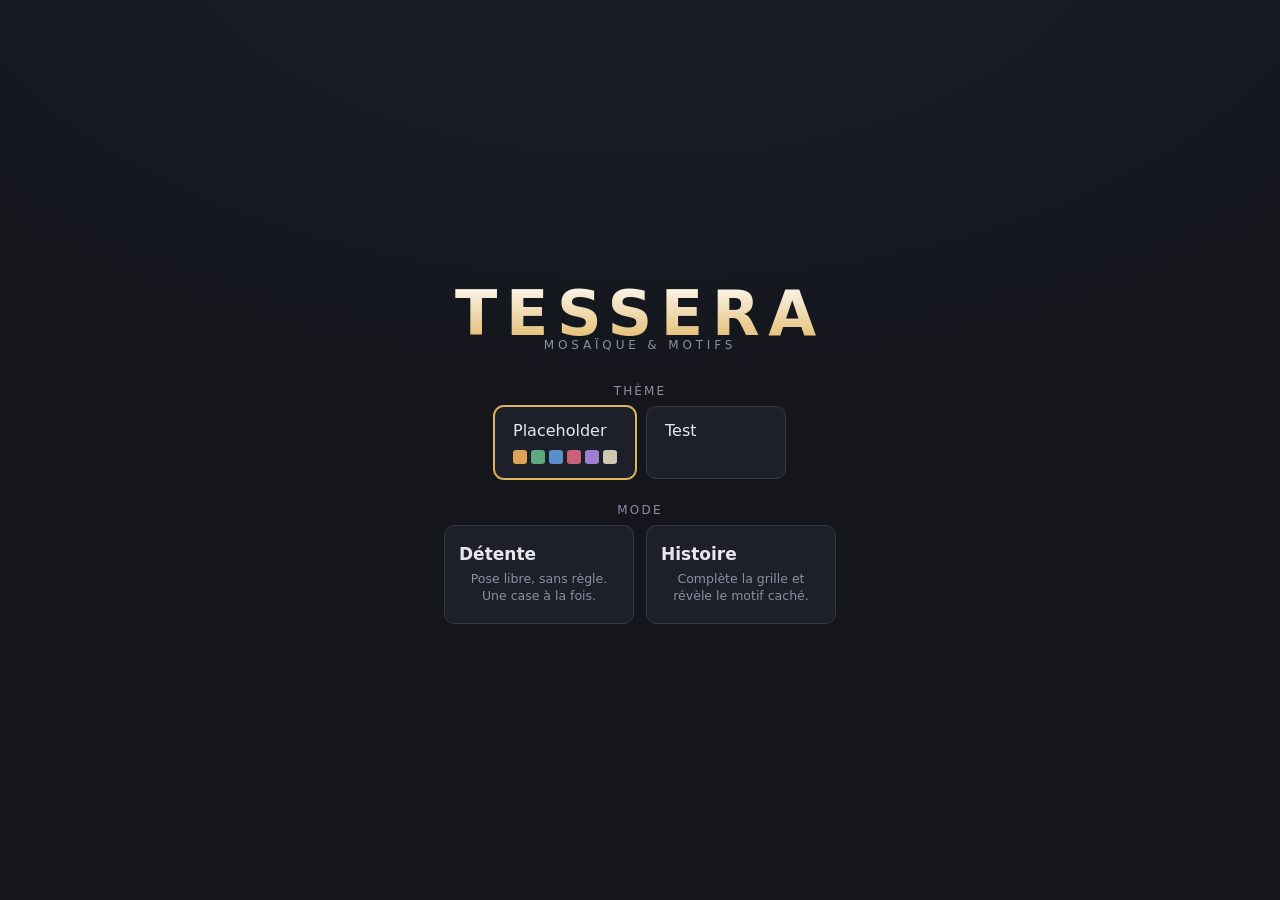
<file: index.html>
<!DOCTYPE html>
<html lang="fr">
<head>
<meta charset="utf-8">
<meta name="viewport" content="width=device-width, initial-scale=1, maximum-scale=1, user-scalable=no, viewport-fit=cover">
<title>Tessera</title>
<meta name="description" content="Tessera — jeu de mosaïque à motifs.">
<meta name="theme-color" content="#14161c">
<link rel="manifest" href="manifest.webmanifest">
<link rel="apple-touch-icon" href="icons/icon-192.png">
<link rel="icon" href="icons/icon-192.png">
<link rel="stylesheet" href="css/styles.css">
</head>
<body>
<div class="app">

  <!-- ACCUEIL -->
  <section id="home">
    <div>
      <div class="brand">TESSERA</div>
      <div class="brand-sub">mosaïque &amp; motifs</div>
      <div class="app-version" id="appVersion"></div>
    </div>
    <div>
      <div class="card-label">Thème</div>
      <div class="themes" id="themes"></div>
    </div>
    <div>
      <div class="card-label">Mode</div>
      <div class="modes">
        <button class="mode-btn" data-mode="detente"><b>Détente</b><span>Pose libre, sans règle. Une case à la fois.</span></button>
        <button class="mode-btn" data-mode="histoire"><b>Histoire</b><span>Complète la grille et révèle le motif caché.</span></button>
      </div>
    </div>
  </section>

  <!-- JEU -->
  <section id="game" class="hidden">
    <div class="topbar">
      <button class="back" id="backBtn" aria-label="Accueil">←</button>
      <span class="title" id="gameTitle">TESSERA</span>
      <span class="mode-tag" id="modeTag"></span>
      <button class="icon-btn" id="captureBtn" aria-label="Capturer la grille" title="Enregistrer une image">📷</button>
    </div>

    <div class="board-wrap" id="boardWrap"></div>

    <div class="hud" id="hud">
      <div class="slots" id="slots"></div>
      <div class="hud-divider"></div>
      <div class="resbar" id="resbar">
        <button class="res mk" id="resSmash" title="Marteau"><span class="ico">🔨</span><span class="val mono" id="valC">0</span></button>
        <div class="res es"><span class="ico">❖</span><span class="val mono" id="valS">0</span></div>
        <div class="res ec">
          <span class="ico">✦</span><span class="cubes" id="cubesE"></span>
          <div class="cubes-zoom" id="cubesZoom"></div>
        </div>
      </div>
    </div>

    <div class="actions" id="actions">
      <button class="drawer-handle" id="atelierToggle"></button>
      <div class="act-row">
        <button class="act" id="convBtn"><b>❖</b><span class="cost">2✦→❖</span></button>
        <button class="act" id="rerollBtn"><b>↻</b><span class="cost">1🔨</span></button>
        <button class="act" id="modBtn"><b>✎</b><span class="cost">recolore</span></button>
        <button class="act" id="createBtn"><b>＋</b><span class="cost">1❖+✦</span></button>
      </div>
    </div>

    <div class="atelier hidden" id="paletteWrap">
      <div class="head"><span class="t">Couleur</span><span class="t">pose libre</span></div>
      <div class="palette" id="palette"></div>
    </div>

    <div class="status" id="status"></div>
  </section>
</div>

<!-- Voile Histoire -->
<div class="veil hidden" id="storyVeil">
  <div class="panel">
    <h2 id="storyTitle"></h2>
    <div class="art" id="storyArt">[ illustration à venir ]</div>
    <p id="storyText"></p>
    <div class="row"><button class="btn primary" id="storyNext">Continuer</button></div>
  </div>
</div>

<!-- Voile Éditeur -->
<div class="veil hidden" id="editVeil">
  <div class="panel">
    <h2 id="editTitle">Modifier la tesselle</h2>
    <div class="picker-hint" id="pkHint"></div>
    <div class="editor" id="editor"></div>
    <div class="picker" id="picker"></div>
    <div class="edit-cost" id="editCost"></div>
    <div class="row">
      <button class="btn" id="editCancel">Annuler</button>
      <button class="btn primary" id="editOk">Valider</button>
    </div>
  </div>
</div>

<script type="module" src="js/main.js"></script>
</body>
</html>
</file>
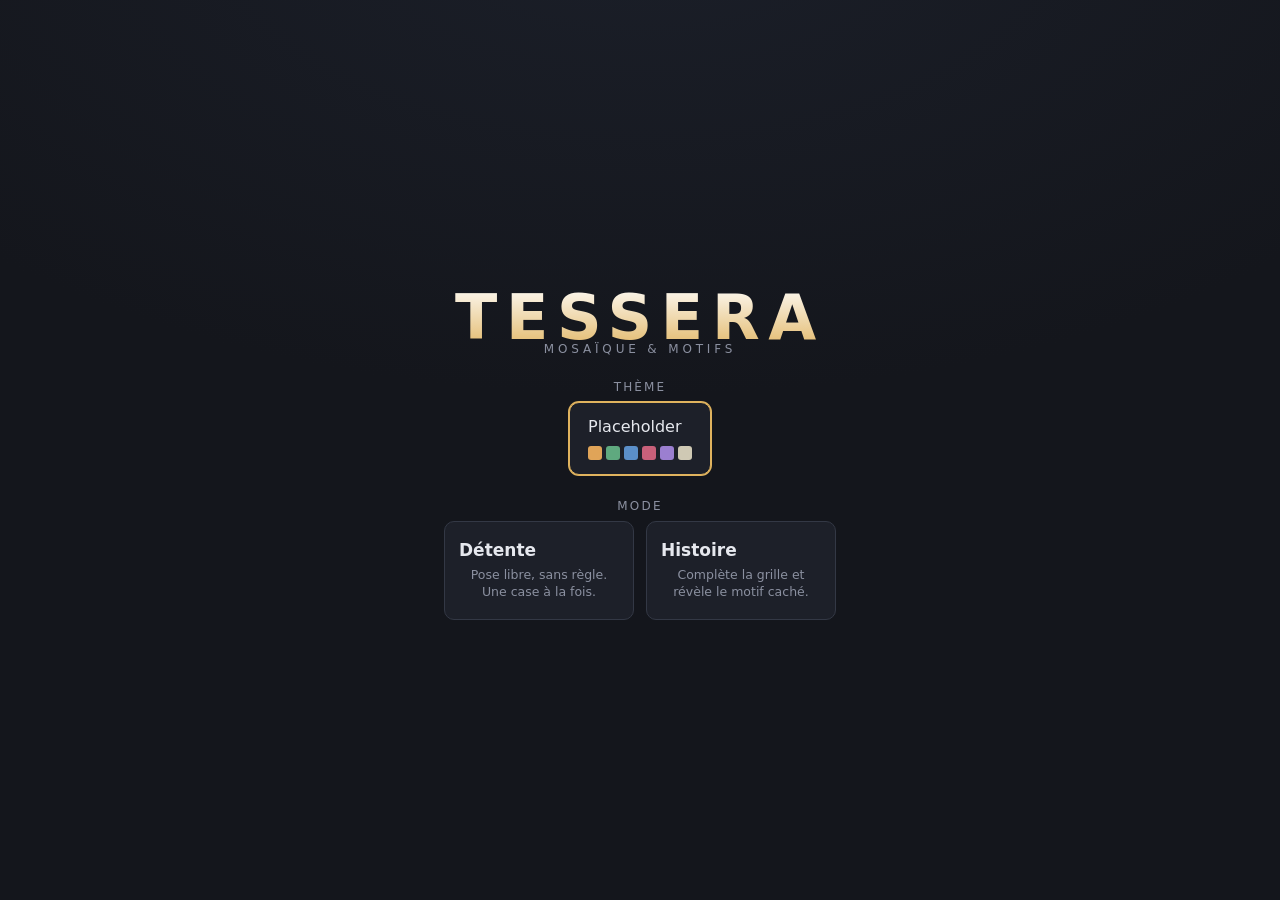
<file: docs/index_poc.html>
<!DOCTYPE html>
<html lang="fr">
<head>
<meta charset="utf-8">
<meta name="viewport" content="width=device-width, initial-scale=1, maximum-scale=1, user-scalable=no, viewport-fit=cover">
<title>Tessera</title>
<style>
  :root{
    --ink:#14161c; --surface:#1d2029; --surface-2:#252934;
    --line:#333845; --line-soft:#2a2f3a;
    --txt:#e6e8ee; --muted:#8b90a0;
    --eclat:#e0b35e; --marteau:#7fa8c9; --essence:#a98fd6;
    --ok:#5fa97f; --bad:#c8607a;
    --radius:10px; --shadow:0 6px 22px rgba(0,0,0,.45);
  }
  *{box-sizing:border-box}
  html,body{margin:0;height:100%}
  body{
    background:radial-gradient(120% 90% at 50% -10%,#1b1f29 0%,var(--ink) 60%);
    color:var(--txt); font-family:"Inter",system-ui,-apple-system,"Segoe UI",sans-serif;
    -webkit-tap-highlight-color:transparent; overscroll-behavior:none;
    display:flex; justify-content:center;
  }
  .app{width:100%;max-width:460px;height:100dvh;display:flex;flex-direction:column;
    padding:8px;gap:7px;overflow:hidden}
  .mono{font-variant-numeric:tabular-nums}
  h1,h2{margin:0;font-weight:650;letter-spacing:.02em}
  button{font:inherit;color:inherit;border:0;background:none;cursor:pointer}
  .hidden{display:none!important}

  /* Accueil */
  #home{flex:1;display:flex;flex-direction:column;justify-content:center;gap:24px;text-align:center}
  .brand{font-size:clamp(40px,14vw,62px);font-weight:750;letter-spacing:.14em;
    background:linear-gradient(180deg,#fff,var(--eclat));-webkit-background-clip:text;background-clip:text;color:transparent}
  .brand-sub{color:var(--muted);letter-spacing:.32em;font-size:12px;text-transform:uppercase;margin-top:-12px}
  .card-label{color:var(--muted);font-size:12px;letter-spacing:.18em;text-transform:uppercase;margin-bottom:8px}
  .themes{display:flex;gap:10px;justify-content:center;flex-wrap:wrap}
  .theme-card{background:var(--surface);border:1px solid var(--line);border-radius:var(--radius);
    padding:14px 18px;display:flex;flex-direction:column;gap:10px;min-width:140px}
  .theme-card[aria-pressed="true"]{border-color:var(--eclat);box-shadow:0 0 0 1px var(--eclat)}
  .swatches{display:flex;gap:4px;justify-content:center}
  .swatches i{width:14px;height:14px;border-radius:3px;display:block}
  .modes{display:flex;gap:12px;justify-content:center}
  .mode-btn{flex:1;max-width:190px;background:var(--surface);border:1px solid var(--line);border-radius:var(--radius);
    padding:18px 14px;display:flex;flex-direction:column;gap:6px;transition:.15s}
  .mode-btn:active{transform:scale(.98)}
  .mode-btn:hover{border-color:var(--marteau)}
  .mode-btn b{font-size:17px}
  .mode-btn span{color:var(--muted);font-size:12.5px;line-height:1.4}

  /* Jeu */
  #game{flex:1;display:flex;flex-direction:column;gap:7px;min-height:0}
  .topbar{display:flex;align-items:center;gap:10px;flex:0 0 auto}
  .back{padding:5px 9px;border:1px solid var(--line);border-radius:8px;color:var(--muted);font-size:13px}
  .topbar .title{font-weight:700;letter-spacing:.12em;font-size:15px}
  .topbar .mode-tag{margin-left:auto;color:var(--muted);font-size:11px;letter-spacing:.14em;text-transform:uppercase}

  .board-wrap{flex:1 1 auto;min-height:0;display:flex;align-items:center;justify-content:center}
  .grid{height:100%;max-width:100%;display:grid;gap:4px;background:var(--surface);padding:4px;
    border:1px solid var(--line);border-radius:var(--radius);box-shadow:var(--shadow);touch-action:none}
  .cell{position:relative;border-radius:6px;background:var(--line-soft);
    display:flex;align-items:center;justify-content:center;color:rgba(255,255,255,.5);
    user-select:none;transition:transform .08s, box-shadow .12s}
  .cell.filled{box-shadow:inset 0 0 0 1px rgba(255,255,255,.08)}
  .cell .label{pointer-events:none;font-weight:600;mix-blend-mode:overlay;font-size:clamp(9px,2.4vw,13px)}
  .cell.ghost{outline:2px dashed var(--eclat);outline-offset:-3px;background:rgba(224,179,94,.12)}
  .cell.ghost-bad{outline:2px dashed var(--bad);outline-offset:-3px}
  .cell.smash.filled:active{box-shadow:inset 0 0 0 2px var(--marteau)}
  .cell.pop{animation:pop .26s ease}
  @keyframes pop{0%{transform:scale(.7);filter:brightness(1.6)}60%{transform:scale(1.06)}100%{transform:scale(1)}}
  .cell.hintglow{outline:2px solid var(--essence);outline-offset:-3px;animation:hintp 1.1s ease-in-out infinite}
  @keyframes hintp{50%{outline-color:rgba(169,143,214,.35)}}

  /* Ressources */
  .resbar{flex:0 0 auto;background:var(--surface);border:1px solid var(--line);border-radius:var(--radius);
    padding:7px 9px;display:flex;gap:10px;align-items:center;justify-content:space-between}
  .res{display:flex;align-items:center;gap:5px;min-width:0}
  .res .ico{font-size:13px}
  .res .cubes{display:flex;gap:2px;flex-wrap:nowrap;overflow:hidden;max-width:120px}
  .res .cube{width:9px;height:9px;border-radius:2px;background:var(--line-soft);border:1px solid var(--line);flex:0 0 auto}
  .res .cube.on{background:var(--eclat);border-color:var(--eclat)}
  .res.mk .cube.on{background:var(--marteau);border-color:var(--marteau)}
  .res.es .cube.on{background:var(--essence);border-color:var(--essence)}
  .res .val{font-weight:700;font-size:13px;min-width:14px;text-align:right}

  /* Atelier */
  .atelier{flex:0 0 auto;background:var(--surface);border:1px solid var(--line);border-radius:var(--radius);padding:8px}
  .atelier .head{display:flex;align-items:center;justify-content:space-between;margin-bottom:7px}
  .atelier .head .t{color:var(--muted);font-size:10.5px;letter-spacing:.12em;text-transform:uppercase}
  .slots{display:flex;gap:8px;justify-content:center}
  .slot{flex:1;background:var(--surface-2);border:1px solid var(--line);border-radius:8px;
    height:60px;display:flex;align-items:center;justify-content:center;padding:5px;
    touch-action:none;transition:border-color .12s, box-shadow .12s}
  .slot[aria-pressed="true"]{border-color:var(--eclat);box-shadow:0 0 0 1px var(--eclat)}
  .slot.dragging{opacity:.45}
  .slot .mini{display:grid;gap:2px;pointer-events:none}
  .slot .mini i{width:11px;height:11px;border-radius:2px;display:block}
  .actions{display:flex;gap:5px;margin-top:8px}
  .act{flex:1;min-width:0;background:var(--surface-2);border:1px solid var(--line);border-radius:8px;
    padding:6px 3px;display:flex;flex-direction:column;gap:2px;align-items:center;transition:.12s}
  .act:enabled:active{transform:scale(.96)}
  .act:disabled{opacity:.36}
  .act b{font-size:12px;white-space:nowrap}
  .act .cost{color:var(--muted);font-size:9.5px;letter-spacing:.02em;white-space:nowrap}
  .act.smashon{border-color:var(--marteau);box-shadow:0 0 0 1px var(--marteau)}

  .palette{display:flex;gap:8px;justify-content:center;flex-wrap:wrap}
  .pal{width:34px;height:34px;border-radius:7px;border:2px solid transparent;transition:.12s}
  .pal[aria-pressed="true"]{border-color:#fff;transform:scale(1.08)}

  .status{flex:0 0 auto;min-height:16px;text-align:center;color:var(--muted);font-size:12.5px;line-height:1.3}

  /* Aperçu de glisser */
  #drag-preview{position:fixed;left:0;top:0;z-index:60;pointer-events:none;display:grid;
    filter:drop-shadow(0 8px 14px rgba(0,0,0,.55));opacity:.92}
  #drag-preview i{border-radius:5px;display:block}

  /* Voiles */
  .veil{position:fixed;inset:0;background:rgba(10,11,15,.78);backdrop-filter:blur(4px);
    display:flex;align-items:center;justify-content:center;padding:18px;z-index:30}
  .panel{background:var(--surface);border:1px solid var(--line);border-radius:14px;padding:20px;
    max-width:400px;width:100%;box-shadow:var(--shadow);text-align:center}
  .panel h2{font-size:19px;margin-bottom:6px}
  .panel .art{height:120px;border-radius:10px;margin:13px 0;
    background:repeating-linear-gradient(45deg,#222631 0 10px,#272c38 10px 20px);
    display:flex;align-items:center;justify-content:center;color:var(--muted);font-size:12px;letter-spacing:.1em}
  .panel p{color:var(--muted);line-height:1.5;font-size:14px}
  .panel .row{display:flex;gap:10px;margin-top:16px}
  .btn{flex:1;padding:11px;border-radius:9px;background:var(--surface-2);border:1px solid var(--line);font-weight:600}
  .btn.primary{background:var(--eclat);color:#1a160a;border-color:var(--eclat)}
  .btn:disabled{opacity:.4}

  /* Éditeur de tesselle */
  .editor{display:grid;gap:4px;justify-content:center;margin:12px 0 6px}
  .ecell{width:32px;height:32px;border-radius:5px;background:var(--surface-2);border:1px solid var(--line);transition:.1s}
  .ecell.void{opacity:.1;pointer-events:none}
  .ecell.lock{box-shadow:inset 0 0 0 1px rgba(255,255,255,.12)}
  .picker-hint{color:var(--muted);font-size:12px;margin-bottom:6px}
  .picker{display:flex;gap:8px;justify-content:center;flex-wrap:wrap;margin:4px 0 2px}
  .pk{position:relative;width:30px;height:30px;border-radius:7px;border:2px solid transparent}
  .pk[aria-pressed="true"]{border-color:#fff}
  .pk:disabled{opacity:.25;cursor:not-allowed}
  .pk b{position:absolute;right:-4px;bottom:-6px;font-size:9px;font-weight:700;
    background:#0009;color:#fff;border-radius:7px;padding:0 4px;min-width:13px;line-height:14px}
  .edit-cost{color:var(--muted);font-size:12px;margin-top:8px}
</style>
</head>
<body>
<div class="app">

  <!-- ACCUEIL -->
  <section id="home">
    <div>
      <div class="brand">TESSERA</div>
      <div class="brand-sub">mosaïque &amp; motifs</div>
    </div>
    <div>
      <div class="card-label">Thème</div>
      <div class="themes" id="themes"></div>
    </div>
    <div>
      <div class="card-label">Mode</div>
      <div class="modes">
        <button class="mode-btn" data-mode="detente"><b>Détente</b><span>Pose libre, sans règle. Une case à la fois.</span></button>
        <button class="mode-btn" data-mode="histoire"><b>Histoire</b><span>Complète la grille et révèle le motif caché.</span></button>
      </div>
    </div>
  </section>

  <!-- JEU -->
  <section id="game" class="hidden">
    <div class="topbar">
      <button class="back" id="backBtn">‹ Accueil</button>
      <span class="title">TESSERA</span>
      <span class="mode-tag" id="modeTag"></span>
    </div>

    <div class="board-wrap"><div class="grid" id="grid"></div></div>

    <div class="resbar" id="resbar">
      <div class="res"><span class="ico">✦</span><span class="cubes" id="cubesE"></span><span class="val mono" id="valE">0</span></div>
      <div class="res mk"><span class="ico">🔨</span><span class="cubes" id="cubesC"></span><span class="val mono" id="valC">0</span></div>
      <div class="res es"><span class="ico">❖</span><span class="cubes" id="cubesS"></span><span class="val mono" id="valS">0</span></div>
    </div>

    <div class="atelier" id="atelier">
      <div class="head"><span class="t">Atelier</span><span class="t">glisse pour poser · touche pour pivoter</span></div>
      <div class="slots" id="slots"></div>
      <div class="actions" id="actions">
        <button class="act" id="smashBtn"><b>🔨</b><span class="cost">1🔨→✦</span></button>
        <button class="act" id="convBtn"><b>❖</b><span class="cost">2✦→❖</span></button>
        <button class="act" id="rerollBtn"><b>↻</b><span class="cost">1🔨</span></button>
        <button class="act" id="modBtn"><b>✎</b><span class="cost">recolore</span></button>
        <button class="act" id="createBtn"><b>＋</b><span class="cost">1❖+✦</span></button>
      </div>
    </div>

    <div class="atelier hidden" id="paletteWrap">
      <div class="head"><span class="t">Couleur</span><span class="t">pose libre</span></div>
      <div class="palette" id="palette"></div>
    </div>

    <div class="status" id="status"></div>
  </section>
</div>

<!-- Voile Histoire -->
<div class="veil hidden" id="storyVeil">
  <div class="panel">
    <h2 id="storyTitle"></h2>
    <div class="art" id="storyArt">[ illustration à venir ]</div>
    <p id="storyText"></p>
    <div class="row"><button class="btn primary" id="storyNext">Continuer</button></div>
  </div>
</div>

<!-- Voile Éditeur -->
<div class="veil hidden" id="editVeil">
  <div class="panel">
    <h2 id="editTitle">Modifier la tesselle</h2>
    <div class="picker-hint" id="pkHint"></div>
    <div class="editor" id="editor"></div>
    <div class="picker" id="picker"></div>
    <div class="edit-cost" id="editCost"></div>
    <div class="row">
      <button class="btn" id="editCancel">Annuler</button>
      <button class="btn primary" id="editOk">Valider</button>
    </div>
  </div>
</div>

<script>
"use strict";
/* =====================================================================
   TESSERA — POC pilotée par THEME.
   motifs = teintes. tesselles = pièces posées. éclats = peinture colorée
   (1 éclat de la couleur de la case détruite). essence = créer une tesselle.
   ===================================================================== */
const THEME = {
  id:"poc", name:"Placeholder",
  grid:{ cols:5, rows:7 },

  motifs:[
    { id:0, name:"Ambre",  color:"#e0a458" },
    { id:1, name:"Jade",   color:"#5fa97f" },
    { id:2, name:"Azur",   color:"#5b8fc9" },
    { id:3, name:"Grenat", color:"#c8607a" },
    { id:4, name:"Iris",   color:"#9b7fd0" },
    { id:5, name:"Lin",    color:"#cfc9b4" },
  ],

  shapes:[
    { id:"mono",   cells:[[0,0]] },
    { id:"domino", cells:[[0,0],[0,1]] },
    { id:"triI",   cells:[[0,0],[0,1],[0,2]] },
    { id:"triL",   cells:[[0,0],[1,0],[1,1]] },
    { id:"square", cells:[[0,0],[0,1],[1,0],[1,1]] },
    { id:"tT",     cells:[[0,0],[0,1],[0,2],[1,1]] },
    { id:"tL",     cells:[[0,0],[1,0],[2,0],[2,1]] },
    { id:"tS",     cells:[[0,1],[0,2],[1,0],[1,1]] },
  ],

  rules:{
    costs:{ reroll:{ charges:1 }, create:{ essence:1 } },   // modifier : coût = éclats peints
    essenceFromEclats:2, slots:3, cubesShown:8,
  },

  story:[
    { pattern:{type:"rowMono"},
      unlock:{ title:"I · La première ligne",
        text:"Une rangée d'une seule teinte traverse la mosaïque. Le mur se souvient de la lumière qui le frappait au matin." } },
    { pattern:{type:"block2"},
      unlock:{ title:"II · Le carré",
        text:"Quatre tesselles identiques se rejoignent. Un fragment d'image affleure : une fenêtre, peut-être." } },
    { pattern:{type:"colMono"},
      unlock:{ title:"III · La colonne",
        text:"Une colonne entière s'accorde. La paroi descend vers une porte que personne n'avait remarquée." } },
    { pattern:{type:"diag3"},
      unlock:{ title:"IV · L'oblique",
        text:"Trois éclats d'une même couleur tracent une diagonale. La mosaïque pointe vers la suite." } },
  ],
};

const MOTIF = id => THEME.motifs[id];
const COLS = THEME.grid.cols, ROWS = THEME.grid.rows, NM = THEME.motifs.length;
const rnd = n => Math.floor(Math.random()*n);
const rndMotif = () => rnd(NM);

/* ---------- patterns ---------- */
const PATTERNS = {
  rowMono(g){ for(let r=0;r<ROWS;r++){ const m=g[r][0]; if(m==null) continue;
    if(g[r].every(c=>c===m)) return g[r].map((_,c)=>[r,c]); } return null; },
  colMono(g){ for(let c=0;c<COLS;c++){ const m=g[0][c]; if(m==null) continue;
    let ok=true; for(let r=0;r<ROWS;r++) if(g[r][c]!==m){ok=false;break;}
    if(ok){ const a=[]; for(let r=0;r<ROWS;r++) a.push([r,c]); return a; } } return null; },
  block2(g){ for(let r=0;r<ROWS-1;r++) for(let c=0;c<COLS-1;c++){ const m=g[r][c];
    if(m!=null && g[r][c+1]===m && g[r+1][c]===m && g[r+1][c+1]===m)
      return [[r,c],[r,c+1],[r+1,c],[r+1,c+1]]; } return null; },
  diag3(g){
    for(let r=0;r<ROWS-2;r++) for(let c=0;c<COLS-2;c++){ const m=g[r][c];
      if(m!=null && g[r+1][c+1]===m && g[r+2][c+2]===m) return [[r,c],[r+1,c+1],[r+2,c+2]]; }
    for(let r=0;r<ROWS-2;r++) for(let c=2;c<COLS;c++){ const m=g[r][c];
      if(m!=null && g[r+1][c-1]===m && g[r+2][c-2]===m) return [[r,c],[r+1,c-1],[r+2,c-2]]; }
    return null; },
};
const HINTS = {
  rowMono:["Cherche un alignement…","…une rangée entière.","…d'une seule et même teinte."],
  colMono:["Cherche un alignement…","…une colonne entière.","…d'une seule et même teinte."],
  block2: ["Cherche un regroupement…","…un bloc compact.","…un carré de 2×2 identique."],
  diag3:  ["Cherche une oblique…","…une diagonale.","…trois tesselles identiques en diagonale."],
};

/* ---------- état ---------- */
const S = {
  mode:null, grid:[], rowDone:[], colDone:[],
  eclats:[],            // éclats[m] = nombre d'éclats de la couleur m
  charges:0, essence:0,
  atelier:[], activeSlot:null,
  smash:false, palMotif:0,
  storyIdx:0, hintLevel:0,
  ghostCell:null,
};
let editorState=null;
let drag=null;

const $ = id => document.getElementById(id);
const gridEl=$("grid"), statusEl=$("status");
const totalEclats = () => S.eclats.reduce((a,b)=>a+b,0);

/* ---------- accueil ---------- */
function buildHome(){
  const tc=$("themes"); tc.innerHTML="";
  const card=document.createElement("button");
  card.className="theme-card"; card.setAttribute("aria-pressed","true");
  card.innerHTML=`<div>${THEME.name}</div><div class="swatches">${
    THEME.motifs.map(m=>`<i style="background:${m.color}"></i>`).join("")}</div>`;
  tc.appendChild(card);
}
document.querySelectorAll(".mode-btn").forEach(b=>b.addEventListener("click",()=>startGame(b.dataset.mode)));
$("backBtn").addEventListener("click",()=>{ $("game").classList.add("hidden"); $("home").classList.remove("hidden"); });

/* ---------- démarrage ---------- */
function startGame(mode){
  S.mode=mode;
  S.grid=Array.from({length:ROWS},()=>Array(COLS).fill(null));
  S.rowDone=Array(ROWS).fill(false); S.colDone=Array(COLS).fill(false);
  S.eclats=Array(NM).fill(0); S.charges=0; S.essence=0;
  S.activeSlot=null; S.smash=false; S.ghostCell=null;
  S.storyIdx=0; S.hintLevel=0;
  if(mode==="histoire") S.atelier=Array.from({length:THEME.rules.slots},()=>newPiece());

  $("home").classList.add("hidden"); $("game").classList.remove("hidden");
  $("modeTag").textContent = mode==="detente" ? "Détente" : "Histoire";
  $("atelier").classList.toggle("hidden", mode!=="histoire");
  $("resbar").classList.toggle("hidden", mode!=="histoire");
  $("paletteWrap").classList.toggle("hidden", mode!=="detente");

  buildGrid();
  if(mode==="detente"){ buildPalette(); setStatus("Choisis une couleur, puis touche une case."); }
  else { renderAtelier(); renderRes(); setStatus("Glisse une tesselle sur la grille."); }
}

/* ---------- grille ---------- */
function buildGrid(){
  gridEl.style.gridTemplateColumns=`repeat(${COLS},1fr)`;
  gridEl.style.gridTemplateRows=`repeat(${ROWS},1fr)`;
  gridEl.style.aspectRatio=`${COLS} / ${ROWS}`;
  gridEl.innerHTML="";
  for(let r=0;r<ROWS;r++) for(let c=0;c<COLS;c++){
    const d=document.createElement("div");
    d.className="cell"; d.dataset.r=r; d.dataset.c=c;
    d.addEventListener("click",()=>onCell(r,c));
    gridEl.appendChild(d);
  }
  paintGrid();
}
function cellEl(r,c){ return gridEl.children[r*COLS+c]; }
function paintCell(r,c){
  const el=cellEl(r,c), m=S.grid[r][c];
  el.classList.toggle("filled", m!=null);
  el.classList.toggle("smash", S.smash);
  if(m!=null){ el.style.background=MOTIF(m).color; el.innerHTML=`<span class="label">${MOTIF(m).name[0]}</span>`; }
  else { el.style.background=""; el.innerHTML=""; }
}
function paintGrid(){ for(let r=0;r<ROWS;r++) for(let c=0;c<COLS;c++) paintCell(r,c); }

function clearGhost(){ document.querySelectorAll(".cell.ghost,.cell.ghost-bad").forEach(e=>e.classList.remove("ghost","ghost-bad")); }
function paintGhost(){
  clearGhost();
  if(!drag || !drag.started || !S.ghostCell) return;
  const cells=oriented(drag.piece,drag.piece.rot).cells.map(([dr,dc])=>[S.ghostCell.r+dr,S.ghostCell.c+dc]);
  const ok=fits(cells);
  cells.forEach(([r,c])=>{ if(r>=0&&r<ROWS&&c>=0&&c<COLS) cellEl(r,c).classList.add(ok?"ghost":"ghost-bad"); });
}

/* ---------- pièces ---------- */
function newPiece(){
  const base=THEME.shapes[rnd(THEME.shapes.length)];
  return { cells:base.cells.map(c=>c.slice()), motifs:base.cells.map(()=>rndMotif()), rot:0 };
}
function oriented(piece,rot){
  let cells=piece.cells.map(c=>c.slice());
  for(let i=0;i<(rot%4+4)%4;i++) cells=cells.map(([r,c])=>[c,-r]);
  const minR=Math.min(...cells.map(c=>c[0])), minC=Math.min(...cells.map(c=>c[1]));
  cells=cells.map(([r,c])=>[r-minR,c-minC]);
  return { cells, motifs:piece.motifs.slice() };
}
function fits(cells){ return cells.every(([r,c])=> r>=0&&r<ROWS&&c>=0&&c<COLS && S.grid[r][c]==null); }

/* ---------- grille : détente + marteau ---------- */
function onCell(r,c){
  if(S.mode==="detente"){ S.grid[r][c]=S.palMotif; paintCell(r,c); pop(r,c); return; }
  if(S.smash){ smashAt(r,c); return; }
}
function pop(r,c){ const el=cellEl(r,c); el.classList.remove("pop"); void el.offsetWidth; el.classList.add("pop"); }

/* ---------- charges ---------- */
function awardCharges(){
  let got=0;
  for(let r=0;r<ROWS;r++) if(!S.rowDone[r] && S.grid[r].every(c=>c!=null)){ S.rowDone[r]=true; got++; }
  for(let c=0;c<COLS;c++){ if(S.colDone[c]) continue;
    let full=true; for(let r=0;r<ROWS;r++) if(S.grid[r][c]==null){full=false;break;}
    if(full){ S.colDone[c]=true; got++; } }
  if(got>0){ S.charges+=got; setStatus(`+${got} charge${got>1?"s":""} de marteau 🔨`); }
}

/* ---------- marteau : éclat de la couleur détruite ---------- */
function toggleSmash(){
  if(S.charges<1 && !S.smash){ setStatus("Pas de charge de marteau."); return; }
  S.smash=!S.smash; $("smashBtn").classList.toggle("smashon",S.smash);
  paintGrid(); setStatus(S.smash ? "Touche une case à détruire 🔨" : "");
}
function smashAt(r,c){
  const m=S.grid[r][c];
  if(m==null) return;
  if(S.charges<1){ setStatus("Pas de charge."); return; }
  S.charges--; S.eclats[m]++; S.grid[r][c]=null; paintCell(r,c); pop(r,c);
  S.smash=false; $("smashBtn").classList.remove("smashon"); paintGrid();
  renderRes(); setStatus(`Case brisée · +1 éclat ${MOTIF(m).name} ✦`);
}

/* =====================================================================
   ATELIER + GLISSER-DÉPOSER
   ===================================================================== */
function renderAtelier(){
  const sl=$("slots"); sl.innerHTML="";
  S.atelier.forEach((p,i)=>{
    const b=document.createElement("button");
    b.className="slot"; b.setAttribute("aria-pressed", String(S.activeSlot===i));
    b.appendChild(miniOf(p,11));
    b.addEventListener("pointerdown",e=>startDrag(e,i,b));
    sl.appendChild(b);
  });
  updateActions();
}
function miniOf(p,px){
  const o=oriented(p,p.rot);
  const maxC=Math.max(...o.cells.map(c=>c[1]))+1, maxR=Math.max(...o.cells.map(c=>c[0]))+1;
  const g=document.createElement("div"); g.className="mini";
  g.style.gridTemplateColumns=`repeat(${maxC},${px}px)`;
  const map={}; o.cells.forEach(([r,c],k)=>map[r+"_"+c]=o.motifs[k]);
  for(let r=0;r<maxR;r++) for(let c=0;c<maxC;c++){
    const i2=document.createElement("i"); const m=map[r+"_"+c];
    i2.style.background = m==null ? "transparent" : MOTIF(m).color; g.appendChild(i2);
  }
  return g;
}
function startDrag(e,i,el){
  if(!S.atelier[i]) return;
  if(S.smash) toggleSmash();
  S.activeSlot=i; updateActions();
  document.querySelectorAll(".slot").forEach((s,k)=>s.setAttribute("aria-pressed",String(k===i)));
  drag={ slot:i, piece:S.atelier[i], started:false, sx:e.clientX, sy:e.clientY, pid:e.pointerId, el };
  try{ el.setPointerCapture(e.pointerId); }catch(_){}
  el.addEventListener("pointermove",onDragMove);
  el.addEventListener("pointerup",onDragEnd);
  el.addEventListener("pointercancel",onDragEnd);
}
function onDragMove(e){
  if(!drag) return;
  const dx=e.clientX-drag.sx, dy=e.clientY-drag.sy;
  if(!drag.started){ if(Math.hypot(dx,dy)<8) return; drag.started=true; drag.el.classList.add("dragging"); buildPreview(); }
  e.preventDefault();
  movePreview(e.clientX,e.clientY);
  const cell=cellUnder(e.clientX,e.clientY);
  S.ghostCell = cell ? {r:cell.r,c:cell.c} : null;
  paintGhost();
}
function onDragEnd(){
  if(!drag) return;
  const el=drag.el;
  el.removeEventListener("pointermove",onDragMove);
  el.removeEventListener("pointerup",onDragEnd);
  el.removeEventListener("pointercancel",onDragEnd);
  try{ el.releasePointerCapture(drag.pid); }catch(_){}
  el.classList.remove("dragging");
  if(drag.started){
    if(S.ghostCell) dropTesselle(drag.slot, S.ghostCell.r, S.ghostCell.c);
    else setStatus("Lâchée hors de la grille.");
    removePreview(); S.ghostCell=null; clearGhost();
  } else { const p=S.atelier[drag.slot]; if(p){ p.rot=(p.rot+1)%4; renderAtelier(); } }
  drag=null;
}
function cellUnder(x,y){
  const t=document.elementFromPoint(x,y);
  if(t && t.classList.contains("cell")) return { r:+t.dataset.r, c:+t.dataset.c };
  return null;
}
function dropTesselle(slot,r,c){
  const piece=S.atelier[slot];
  const o=oriented(piece,piece.rot);
  const target=o.cells.map(([dr,dc])=>[r+dr,c+dc]);
  if(!fits(target)){ setStatus("La tesselle ne rentre pas ici."); return; }
  target.forEach(([rr,cc],k)=>{ S.grid[rr][cc]=o.motifs[k]; paintCell(rr,cc); pop(rr,cc); });
  S.atelier[slot]=newPiece();
  renderAtelier(); awardCharges(); renderRes(); checkGrid();
}
function buildPreview(){
  removePreview();
  const px=Math.max(18,Math.round(cellEl(0,0).getBoundingClientRect().width));
  const o=oriented(drag.piece,drag.piece.rot);
  const maxC=Math.max(...o.cells.map(c=>c[1]))+1, maxR=Math.max(...o.cells.map(c=>c[0]))+1;
  const wrap=document.createElement("div"); wrap.id="drag-preview";
  wrap.style.gridTemplateColumns=`repeat(${maxC},${px}px)`;
  wrap.style.gridTemplateRows=`repeat(${maxR},${px}px)`; wrap.style.gap="4px";
  const map={}; o.cells.forEach(([r,c],k)=>map[r+"_"+c]=o.motifs[k]);
  for(let r=0;r<maxR;r++) for(let c=0;c<maxC;c++){
    const i=document.createElement("i");
    if(map[r+"_"+c]==null){ i.style.background="transparent"; }
    else { i.style.background=MOTIF(map[r+"_"+c]).color; i.style.width=px+"px"; i.style.height=px+"px"; }
    wrap.appendChild(i);
  }
  drag.px=px; document.body.appendChild(wrap);
}
function movePreview(x,y){ const w=$("drag-preview"); if(!w) return; const h=(drag.px||24)/2; w.style.transform=`translate(${x-h}px, ${y-h}px)`; }
function removePreview(){ const w=$("drag-preview"); if(w) w.remove(); }

/* ---------- actions atelier ---------- */
function spendTwoEclats(){
  for(let i=0;i<2;i++){ let best=-1;
    S.eclats.forEach((n,m)=>{ if(n>0 && (best<0||n>S.eclats[best])) best=m; });
    if(best>=0) S.eclats[best]--;
  }
}
function updateActions(){
  $("smashBtn").disabled  = S.charges<1;
  $("convBtn").disabled   = totalEclats() < THEME.rules.essenceFromEclats;
  $("rerollBtn").disabled = !(S.activeSlot!=null && S.charges>=THEME.rules.costs.reroll.charges);
  $("modBtn").disabled    = !(S.activeSlot!=null && totalEclats()>0);
  $("createBtn").disabled = !(S.essence>=THEME.rules.costs.create.essence && totalEclats()>0);
}
$("smashBtn").addEventListener("click",toggleSmash);
$("convBtn").addEventListener("click",()=>{
  if(totalEclats()<THEME.rules.essenceFromEclats) return;
  spendTwoEclats(); S.essence++;
  renderRes(); setStatus("+1 essence ❖");
});
$("rerollBtn").addEventListener("click",()=>{
  if(S.activeSlot==null || S.charges<THEME.rules.costs.reroll.charges) return;
  S.charges-=THEME.rules.costs.reroll.charges; S.atelier[S.activeSlot]=newPiece();
  renderAtelier(); renderRes(); setStatus("Tesselle refaite ↻");
});
$("modBtn").addEventListener("click",()=>{
  if(S.activeSlot==null || totalEclats()<=0) return;
  openEditor("modify", S.atelier[S.activeSlot]);
});
$("createBtn").addEventListener("click",()=>{
  if(S.essence<THEME.rules.costs.create.essence || totalEclats()<=0) return;
  openEditor("create", null);
});

/* =====================================================================
   ÉDITEUR DE TESSELLE
   - les éclats sont la peinture : chaque case colorée = 1 éclat de sa couleur.
   - modify : forme verrouillée (la tesselle active), tu recolores ses cases.
   - create : 1 essence + tu dessines forme & couleurs librement.
   ===================================================================== */
const ED=4;
function openEditor(kind,piece){
  const locked = kind==="modify";
  const shapeMask=Array.from({length:ED},()=>Array(ED).fill(!locked)); // create: toutes utilisables
  const cells=Array.from({length:ED},()=>Array(ED).fill(null));
  if(locked && piece){
    shapeMask.forEach(row=>row.fill(false));
    oriented(piece,piece.rot).cells.forEach(([r,c])=>{ if(r<ED&&c<ED) shapeMask[r][c]=true; });
  }
  editorState={ kind, locked, shapeMask, cells, color:firstAvailColor() };
  $("editTitle").textContent = locked ? "Recolorer la tesselle" : "Créer une tesselle";
  $("pkHint").textContent = locked
    ? "Peins chaque case avec tes éclats (1 case = 1 éclat de cette couleur)."
    : "1 essence ❖ + 1 éclat par case. Touche pour peindre / effacer.";
  renderEditor();
  $("editVeil").classList.remove("hidden");
}
function firstAvailColor(){ for(let m=0;m<NM;m++) if(S.eclats[m]>0) return m; return 0; }
function usedInEditor(m){
  let n=0; editorState.cells.forEach(row=>row.forEach(v=>{ if(v===m) n++; })); return n;
}
function availOf(m){ return S.eclats[m]-usedInEditor(m); }
function renderEditor(){
  const ed=$("editor"); ed.style.gridTemplateColumns=`repeat(${ED},32px)`; ed.innerHTML="";
  for(let r=0;r<ED;r++) for(let c=0;c<ED;c++){
    const b=document.createElement("button"); b.className="ecell";
    const usable=editorState.shapeMask[r][c];
    if(!usable){ b.classList.add("void"); }
    else{
      if(editorState.locked) b.classList.add("lock");
      const v=editorState.cells[r][c];
      if(v!=null) b.style.background=MOTIF(v).color;
      b.addEventListener("click",()=>paintEditorCell(r,c));
    }
    ed.appendChild(b);
  }
  // palette avec compteur d'éclats restants
  const pk=$("picker"); pk.innerHTML="";
  THEME.motifs.forEach(m=>{
    const b=document.createElement("button"); b.className="pk"; b.style.background=m.color;
    b.setAttribute("aria-pressed",String(m.id===editorState.color));
    b.disabled = S.eclats[m.id]===0;
    b.innerHTML=`<b>${availOf(m.id)}</b>`;
    b.addEventListener("click",()=>{ if(b.disabled) return; editorState.color=m.id; renderEditor(); });
    pk.appendChild(b);
  });
  // coût & validité
  const need=editorCost();
  const filled=need.total, all=lockedAllFilled();
  let label, okBtn;
  if(editorState.locked){
    okBtn = all && affordable(need.per);
    label = `Coût : ${filled} éclat${filled>1?"s":""}` + (all?"":" · colore toutes les cases");
  } else {
    okBtn = filled>0 && S.essence>=THEME.rules.costs.create.essence && affordable(need.per);
    label = `Coût : 1 essence ❖ + ${filled} éclat${filled>1?"s":""}`;
  }
  $("editCost").textContent=label;
  $("editOk").disabled=!okBtn;
}
function paintEditorCell(r,c){
  if(!editorState.shapeMask[r][c]) return;
  const sel=editorState.color, cur=editorState.cells[r][c];
  if(!editorState.locked && cur===sel){ editorState.cells[r][c]=null; renderEditor(); return; } // effacer (create)
  // poser/recolorer : besoin d'un éclat dispo de sel (hors contribution actuelle de cette case)
  const free = S.eclats[sel] - (usedInEditor(sel) - (cur===sel?1:0));
  if(free<=0){ setStatus(`Plus d'éclat ${MOTIF(sel).name}.`); return; }
  editorState.cells[r][c]=sel; renderEditor();
}
function editorCost(){
  const per=Array(NM).fill(0); let total=0;
  editorState.cells.forEach(row=>row.forEach(v=>{ if(v!=null){ per[v]++; total++; } }));
  return { per, total };
}
function affordable(per){ return per.every((n,m)=>n<=S.eclats[m]); }
function lockedAllFilled(){
  if(!editorState.locked) return true;
  for(let r=0;r<ED;r++) for(let c=0;c<ED;c++) if(editorState.shapeMask[r][c] && editorState.cells[r][c]==null) return false;
  return true;
}
$("editCancel").addEventListener("click",()=>$("editVeil").classList.add("hidden"));
$("editOk").addEventListener("click",()=>{
  const filled=[];
  for(let r=0;r<ED;r++) for(let c=0;c<ED;c++) if(editorState.cells[r][c]!=null) filled.push([r,c,editorState.cells[r][c]]);
  if(filled.length===0){ setStatus("La tesselle est vide."); return; }
  const need=editorCost();
  if(!affordable(need.per)){ setStatus("Pas assez d'éclats."); return; }
  if(editorState.locked && !lockedAllFilled()){ setStatus("Colore toutes les cases."); return; }
  if(!editorState.locked && S.essence<THEME.rules.costs.create.essence){ setStatus("Il faut 1 essence."); return; }

  // consommer
  need.per.forEach((n,m)=>{ S.eclats[m]-=n; });
  if(!editorState.locked) S.essence-=THEME.rules.costs.create.essence;

  // construire la tesselle (normalisée)
  const minR=Math.min(...filled.map(f=>f[0])), minC=Math.min(...filled.map(f=>f[1]));
  const piece={ cells:filled.map(f=>[f[0]-minR,f[1]-minC]), motifs:filled.map(f=>f[2]), rot:0 };
  const slot=(S.activeSlot!=null)?S.activeSlot:0;
  S.atelier[slot]=piece;

  $("editVeil").classList.add("hidden");
  renderAtelier(); renderRes(); setStatus(editorState.locked?"Tesselle recolorée ✎":"Tesselle créée ＋");
});

/* ---------- ressources ---------- */
function renderRes(){
  renderEclatCubes(); $("valE").textContent=totalEclats();
  cubes("cubesC",S.charges); $("valC").textContent=S.charges;
  cubes("cubesS",S.essence); $("valS").textContent=S.essence;
  updateActions();
}
function renderEclatCubes(){
  const box=$("cubesE"); box.innerHTML="";
  const list=[]; S.eclats.forEach((n,m)=>{ for(let k=0;k<n;k++) list.push(m); });
  const cap=THEME.rules.cubesShown;
  if(list.length===0){ for(let i=0;i<3;i++){ const d=document.createElement("div"); d.className="cube"; box.appendChild(d); } return; }
  list.slice(0,cap).forEach(m=>{ const d=document.createElement("div"); d.className="cube on";
    d.style.background=MOTIF(m).color; d.style.borderColor=MOTIF(m).color; box.appendChild(d); });
}
function cubes(id,n){
  const box=$(id), max=THEME.rules.cubesShown; box.innerHTML="";
  const shown=Math.min(n,max);
  for(let i=0;i<max;i++){ const d=document.createElement("div"); d.className="cube"+(i<shown?" on":""); box.appendChild(d); }
}

/* ---------- palette détente ---------- */
function buildPalette(){
  const p=$("palette"); p.innerHTML="";
  THEME.motifs.forEach(m=>{
    const b=document.createElement("button"); b.className="pal"; b.style.background=m.color;
    b.setAttribute("aria-pressed",String(m.id===S.palMotif));
    b.addEventListener("click",()=>{ S.palMotif=m.id;
      p.querySelectorAll(".pal").forEach((x,i)=>x.setAttribute("aria-pressed",String(i===m.id))); });
    p.appendChild(b);
  });
}

/* ---------- histoire ---------- */
function gridFull(){ return S.grid.every(row=>row.every(c=>c!=null)); }
function checkGrid(){
  if(S.mode!=="histoire" || !gridFull()) return;
  const entry=THEME.story[S.storyIdx];
  if(!entry){ setStatus("Fin du POC — plus de chapitre."); return; }
  const hit=PATTERNS[entry.pattern.type](S.grid);
  if(hit){ revealStory(entry,hit); }
  else {
    const max=HINTS[entry.pattern.type].length;
    S.hintLevel=Math.min(S.hintLevel+1,max);
    setStatus("Grille pleine, motif absent. Indice : "+(HINTS[entry.pattern.type][S.hintLevel-1]||""));
  }
}
function revealStory(entry,cells){
  cells.forEach(([r,c])=>cellEl(r,c).classList.add("hintglow"));
  setTimeout(()=>{
    $("storyTitle").textContent=entry.unlock.title;
    $("storyText").textContent=entry.unlock.text;
    $("storyVeil").classList.remove("hidden");
  },520);
}
$("storyNext").addEventListener("click",()=>{
  $("storyVeil").classList.add("hidden");
  S.storyIdx++; S.hintLevel=0;
  S.grid=Array.from({length:ROWS},()=>Array(COLS).fill(null));
  S.rowDone=Array(ROWS).fill(false); S.colDone=Array(COLS).fill(false);
  S.atelier=Array.from({length:THEME.rules.slots},()=>newPiece());
  S.activeSlot=null;
  paintGrid(); renderAtelier(); renderRes();
  setStatus(THEME.story[S.storyIdx] ? "Nouveau chapitre — nouveau motif caché." : "Fin du POC — bravo !");
});

function setStatus(t){ statusEl.textContent=t; }
buildHome();
</script>
</body>
</html>
</file>
<file: css/styles.css>
:root{
  --ink:#14161c; --surface:#1d2029; --surface-2:#252934;
  --line:#333845; --line-soft:#2a2f3a;
  --txt:#e6e8ee; --muted:#8b90a0;
  --eclat:#e0b35e; --marteau:#7fa8c9; --essence:#a98fd6;
  --ok:#5fa97f; --bad:#c8607a;
  --font:"Inter",system-ui,-apple-system,"Segoe UI",sans-serif;
  --radius:10px; --shadow:0 6px 22px rgba(0,0,0,.45);
}
*{box-sizing:border-box}
html,body{margin:0;height:100%}
body{
  background:radial-gradient(120% 90% at 50% -10%,#1b1f29 0%,var(--ink) 60%);
  color:var(--txt); font-family:var(--font);
  -webkit-tap-highlight-color:transparent; overscroll-behavior:none;
  display:flex; justify-content:center;
}
.app{width:100%;max-width:460px;height:100dvh;display:flex;flex-direction:column;
  padding:7px;gap:6px;overflow:hidden}
.mono{font-variant-numeric:tabular-nums}
h1,h2{margin:0;font-weight:650;letter-spacing:.02em}
button{font:inherit;color:inherit;border:0;background:none;cursor:pointer}
.hidden{display:none!important}

/* Accueil */
#home{flex:1;display:flex;flex-direction:column;justify-content:center;gap:24px;text-align:center}
.brand{font-size:clamp(40px,14vw,62px);font-weight:750;letter-spacing:.14em;
  background:linear-gradient(180deg,#fff,var(--eclat));-webkit-background-clip:text;background-clip:text;color:transparent}
.brand-sub{color:var(--muted);letter-spacing:.32em;font-size:12px;text-transform:uppercase;margin-top:-12px}
.app-version{color:var(--muted);font-size:11px;letter-spacing:.08em;margin-top:8px;opacity:.6}
.card-label{color:var(--muted);font-size:12px;letter-spacing:.18em;text-transform:uppercase;margin-bottom:8px}
.themes{display:flex;gap:10px;justify-content:center;flex-wrap:wrap}
.theme-card{background:var(--surface);border:1px solid var(--line);border-radius:var(--radius);
  padding:14px 18px;display:flex;flex-direction:column;gap:10px;min-width:140px}
.theme-card[aria-pressed="true"]{border-color:var(--eclat);box-shadow:0 0 0 1px var(--eclat)}
.swatches{display:flex;gap:4px;justify-content:center}
.swatches i{width:14px;height:14px;border-radius:3px;display:block}
.modes{display:flex;gap:12px;justify-content:center}
.mode-btn{flex:1;max-width:190px;background:var(--surface);border:1px solid var(--line);border-radius:var(--radius);
  padding:18px 14px;display:flex;flex-direction:column;gap:6px;transition:.15s}
.mode-btn:active{transform:scale(.98)}
.mode-btn:hover{border-color:var(--marteau)}
.mode-btn b{font-size:17px}
.mode-btn span{color:var(--muted);font-size:12.5px;line-height:1.4}

/* Jeu */
#game{flex:1;display:flex;flex-direction:column;gap:6px;min-height:0;position:relative}
.topbar{display:flex;align-items:center;gap:10px;flex:0 0 auto}
.back,.icon-btn{flex:0 0 auto;width:28px;height:28px;display:flex;align-items:center;justify-content:center;
  border:1px solid var(--line);border-radius:8px;color:var(--muted);font-size:15px;transition:.12s}
.back:hover,.icon-btn:hover{border-color:var(--marteau);color:var(--txt)}
.icon-btn:disabled{opacity:.4}
.topbar .title{flex:1;min-width:0;overflow:hidden;text-overflow:ellipsis;white-space:nowrap;
  font-weight:700;letter-spacing:.06em;font-size:15px}
.topbar .mode-tag{margin-left:auto;color:var(--muted);font-size:11px;letter-spacing:.14em;text-transform:uppercase}

.board-wrap{flex:1 1 auto;min-height:0;display:flex;align-items:center;justify-content:center}
.grid{height:100%;max-width:100%;display:grid;gap:4px;background:var(--surface);padding:4px;
  border:1px solid var(--line);border-radius:var(--radius);box-shadow:var(--shadow);touch-action:none}

/* Grille incrustée dans une illustration de fond (THEME.grid.bg) */
.board-frame{position:relative;height:100%;width:auto;max-width:100%}
.board-bg{position:absolute;inset:0;width:100%;height:100%;display:block}
.grid.embedded{position:absolute;height:auto;max-width:none;gap:2px;
  background:transparent;border:none;border-radius:0;box-shadow:none;padding:0}
.cell{position:relative;border-radius:6px;background:var(--line-soft);
  border:1px solid var(--cell-line,transparent);
  display:flex;align-items:center;justify-content:center;color:rgba(255,255,255,.5);
  user-select:none;transition:transform .08s, box-shadow .12s}
.cell.filled{box-shadow:inset 0 0 0 1px rgba(255,255,255,.08)}
.cell .label{pointer-events:none;font-weight:600;mix-blend-mode:overlay;font-size:clamp(9px,2.4vw,13px)}
.cell.ghost{outline:2px dashed var(--eclat);outline-offset:-3px;background:rgba(224,179,94,.12)}
.cell.ghost-bad{outline:2px dashed var(--bad);outline-offset:-3px}
.cell.smash.filled:active{box-shadow:inset 0 0 0 2px var(--marteau)}
.cell.pop{animation:pop .26s ease}
@keyframes pop{0%{transform:scale(.7);filter:brightness(1.6)}60%{transform:scale(1.06)}100%{transform:scale(1)}}
.cell.hintglow{outline:2px solid var(--essence);outline-offset:-3px;animation:hintp 1.1s ease-in-out infinite}
@keyframes hintp{50%{outline-color:rgba(169,143,214,.35)}}

/* HUD : ressources + tesselles dans un seul panneau dépoli (verre dépoli sur l'illustration) */
.hud{flex:0 0 auto;background:color-mix(in srgb, var(--surface) 68%, transparent);
  backdrop-filter:blur(16px) saturate(1.3);-webkit-backdrop-filter:blur(16px) saturate(1.3);
  border:1px solid var(--line);border-radius:var(--radius);box-shadow:var(--shadow);
  padding:8px;display:flex;flex-direction:column;gap:8px}
.hud-divider{height:1px;background:var(--line);opacity:.6;margin:0 -8px}
.resbar{display:flex;gap:10px;align-items:center;justify-content:space-between}
.res{display:flex;align-items:center;gap:5px;min-width:0}
.res.ec{flex:1;position:relative}
.res .ico{font-size:13px}
.res .cubes{display:flex;gap:2px;flex-wrap:nowrap;overflow:hidden}
.res.ec .cubes{flex:1;min-width:0}
.res .cube{width:9px;height:9px;border-radius:2px;background:var(--line-soft);border:1px solid var(--line);flex:0 0 auto}
.res .cube.on{background:var(--eclat);border-color:var(--eclat)}
.res .val{font-weight:700;font-size:13px;min-width:14px;text-align:right}
.res.mk{padding:4px 6px;border-radius:8px;transition:.12s}
.res.mk:disabled{opacity:.4}
.res.mk:enabled:hover{background:rgba(127,168,201,.14)}
.res.mk.smashon{background:rgba(127,168,201,.2);box-shadow:0 0 0 1px var(--marteau)}

/* Loupe : agrandit les motifs de la jauge d'éclats au survol/appui */
.cubes-zoom{position:absolute;left:50%;bottom:100%;margin-bottom:8px;
  transform:translate(-50%,4px);width:max-content;max-width:min(320px,calc(100vw - 24px));
  display:flex;flex-wrap:wrap;gap:6px;justify-content:center;
  background:var(--surface);border:1px solid var(--line);border-radius:10px;padding:8px;box-shadow:var(--shadow);
  opacity:0;visibility:hidden;pointer-events:none;transition:opacity .15s,transform .15s;z-index:45}
.res.ec:hover .cubes-zoom,.res.ec.zoom-open .cubes-zoom{opacity:1;visibility:visible;transform:translate(-50%,0)}
.zoom-tile{position:relative;width:38px;height:38px;border-radius:8px;flex:0 0 auto}
.zoom-tile b{position:absolute;right:-4px;bottom:-5px;font-size:9.5px;font-weight:700;
  background:#0009;color:#fff;border-radius:7px;padding:0 4px;min-width:14px;line-height:15px;text-align:center}

/* Atelier */
.atelier{flex:0 0 auto;background:var(--surface);border:1px solid var(--line);border-radius:var(--radius);padding:7px}
.atelier .head{display:flex;align-items:center;gap:8px;margin-bottom:4px;justify-content:flex-end}
.atelier .head .t{color:var(--muted);font-size:10.5px;letter-spacing:.12em;text-transform:uppercase}
#paletteWrap .head{justify-content:space-between}
.slots{display:flex;gap:8px;justify-content:center}
.slot{flex:1;min-width:0;background:var(--surface-2);border:1px solid var(--line);border-radius:10px;
  height:128px;display:flex;align-items:center;justify-content:center;padding:5px;overflow:hidden;
  touch-action:none;transition:border-color .12s, box-shadow .12s}
.slot[aria-pressed="true"]{border-color:var(--eclat);box-shadow:0 0 0 1px var(--eclat)}
.slot:hover{border-color:var(--marteau)}
.slot.dragging{opacity:.45}
.slot .mini{display:grid;gap:3px;pointer-events:none}
.slot .mini i{border-radius:6px;display:block}

/* Tiroir d'actions : languette toujours visible en bas de l'écran (comme une
   bottom sheet), translucide elle aussi. Tap sur la languette = ouvrir/fermer. */
.actions{position:absolute;left:0;right:0;bottom:0;z-index:25;display:flex;flex-direction:column;
  background:color-mix(in srgb, var(--surface) 58%, transparent);
  backdrop-filter:blur(18px) saturate(1.3);-webkit-backdrop-filter:blur(18px) saturate(1.3);
  border:1px solid var(--line);border-radius:16px 16px 0 0;
  box-shadow:0 -10px 26px rgba(0,0,0,.4);
  transform:translateY(calc(100% - 22px));transition:transform .22s ease}
.actions.open{transform:translateY(0)}
.drawer-handle{flex:0 0 auto;height:22px;position:relative}
.drawer-handle::after{content:"";position:absolute;left:50%;top:50%;transform:translate(-50%,-50%);
  width:36px;height:4px;border-radius:3px;background:var(--muted);opacity:.55;transition:opacity .12s}
.drawer-handle:hover::after,.drawer-handle:active::after{opacity:.9}
.act-row{display:flex;gap:6px;padding:0 8px calc(10px + env(safe-area-inset-bottom,0px))}
.act{flex:1;min-width:0;background:color-mix(in srgb, var(--surface-2) 80%, transparent);
  border:1px solid var(--line);border-radius:8px;
  padding:6px 3px;display:flex;flex-direction:column;gap:2px;align-items:center;transition:.12s}
.act:enabled:active{transform:scale(.96)}
.act:enabled:hover{border-color:var(--marteau)}
.act:disabled{opacity:.36}
.act b{font-size:12px;white-space:nowrap}
.act .cost{color:var(--muted);font-size:9.5px;letter-spacing:.02em;white-space:nowrap}

.palette{display:flex;gap:8px;justify-content:center;flex-wrap:wrap}
.pal{width:34px;height:34px;border-radius:7px;border:2px solid transparent;transition:.12s}
.pal[aria-pressed="true"]{border-color:#fff;transform:scale(1.08)}

.status{flex:0 0 auto;min-height:16px;text-align:center;color:var(--muted);font-size:12.5px;line-height:1.3}

/* THEME.style.frames:false — retire les fonds/bordures du HUD et de la palette (détente) */
.bare-frames .hud{background:transparent;border-color:transparent;box-shadow:none;backdrop-filter:none}
.bare-frames .hud-divider{background:transparent}
.bare-frames .atelier{background:transparent;border-color:transparent;box-shadow:none;padding:8px 0}
.bare-frames .slot:not([aria-pressed="true"]){background:transparent;border-color:transparent}
.bare-frames .act{background:transparent}

/* Aperçu de glisser */
#drag-preview{position:fixed;left:0;top:0;z-index:60;pointer-events:none;display:grid;
  filter:drop-shadow(0 8px 14px rgba(0,0,0,.55));opacity:.92}
#drag-preview i{border-radius:5px;display:block}

/* Voiles */
.veil{position:fixed;inset:0;background:rgba(10,11,15,.78);backdrop-filter:blur(4px);
  display:flex;align-items:center;justify-content:center;padding:18px;z-index:30}
.panel{background:var(--surface);border:1px solid var(--line);border-radius:14px;padding:20px;
  max-width:400px;width:100%;box-shadow:var(--shadow);text-align:center}
.panel h2{font-size:19px;margin-bottom:6px}
.panel .art{height:120px;border-radius:10px;margin:13px 0;
  background:repeating-linear-gradient(45deg,#222631 0 10px,#272c38 10px 20px);
  display:flex;align-items:center;justify-content:center;color:var(--muted);font-size:12px;letter-spacing:.1em}
.panel p{color:var(--muted);line-height:1.5;font-size:14px}
.panel .row{display:flex;gap:10px;margin-top:16px}
.btn{flex:1;padding:11px;border-radius:9px;background:var(--surface-2);border:1px solid var(--line);font-weight:600}
.btn.primary{background:var(--eclat);color:#1a160a;border-color:var(--eclat)}
.btn:disabled{opacity:.4}

/* Éditeur de tesselle */
.editor{display:grid;gap:4px;justify-content:center;margin:12px 0 6px}
.ecell{width:32px;height:32px;border-radius:5px;background:var(--surface-2);border:1px solid var(--line);transition:.1s}
.ecell.void{opacity:.1;pointer-events:none}
.ecell.lock{box-shadow:inset 0 0 0 1px rgba(255,255,255,.12)}
.picker-hint{color:var(--muted);font-size:12px;margin-bottom:6px}
.picker{display:flex;gap:8px;justify-content:center;flex-wrap:wrap;margin:4px 0 2px}
.pk{position:relative;width:30px;height:30px;border-radius:7px;border:2px solid transparent}
.pk[aria-pressed="true"]{border-color:#fff}
.pk:disabled{opacity:.25;cursor:not-allowed}
.pk b{position:absolute;right:-4px;bottom:-6px;font-size:9px;font-weight:700;
  background:#0009;color:#fff;border-radius:7px;padding:0 4px;min-width:13px;line-height:14px}
.edit-cost{color:var(--muted);font-size:12px;margin-top:8px}
</file>
